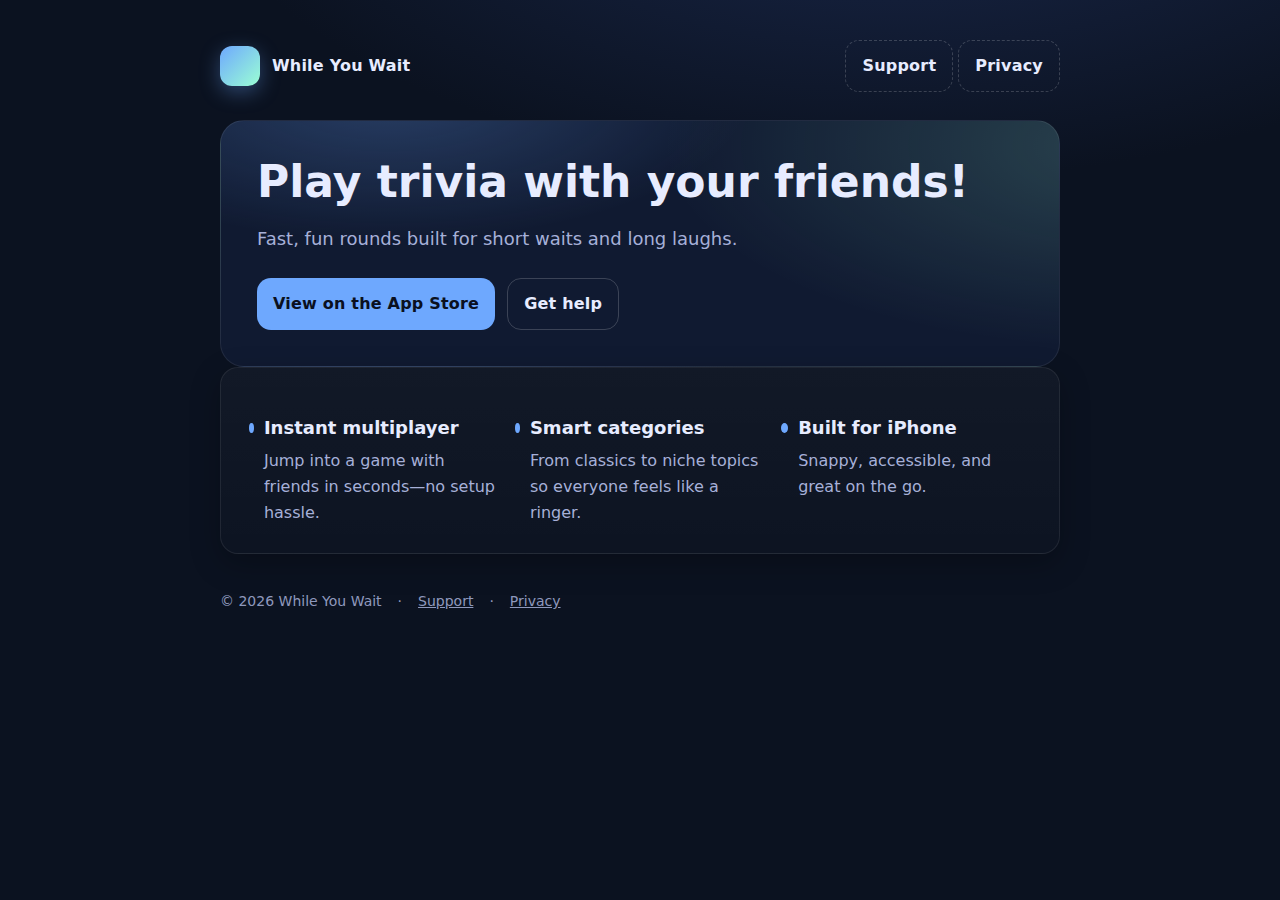
<file: index.html>
<!DOCTYPE html>
<html lang="en">
<head>
  <meta charset="utf-8" />
  <meta name="viewport" content="width=device-width, initial-scale=1" />
  <title>While You Wait</title>
  <meta name="description" content="Play trivia with your friends!" />
  <link rel="icon" href="data:image/svg+xml,<svg xmlns=%22http://www.w3.org/2000/svg%22 viewBox=%220 0 100 100%22><rect width=%22100%22 height=%22100%22 rx=%2220%22 fill=%22%236ea8fe%22/></svg>">
  <meta property="og:title" content="While You Wait" />
  <meta property="og:description" content="Play trivia with your friends!" />
  <meta property="og:type" content="website" />
  <meta property="og:url" content="https://geoffgrammer.github.io/" />
  <meta property="og:image" content="https://geoffgrammer.github.io/og.png" />
  <link rel="apple-touch-icon" href="/apple-touch-icon.png" />
  <link rel="stylesheet" href="/assets/styles.css" />
</head>
<body>
  <div class="container">
    <header class="nav">
      <a class="brand" href="/">
        <div class="logo" aria-hidden="true"></div>
        <span>While You Wait</span>
      </a>
      <nav>
        <a class="badge" href="/support/">Support</a>
        <a class="badge" href="/privacy/">Privacy</a>
      </nav>
    </header>

    <section class="hero">
      <h1>Play trivia with your friends!</h1>
      <p>Fast, fun rounds built for short waits and long laughs.</p>
      <div class="cta-row">
        <!-- Replace with your App Store product link when live -->
        <a class="button" href="#" aria-label="View on the App Store">View on the App Store</a>
        <a class="button secondary" href="/support/">Get help</a>
      </div>
    </section>

    <section class="card">
      <div class="grid">
        <div class="kv">
          <div class="dot" aria-hidden="true"></div>
          <div>
            <h3>Instant multiplayer</h3>
            <p>Jump into a game with friends in seconds—no setup hassle.</p>
          </div>
        </div>
        <div class="kv">
          <div class="dot" aria-hidden="true"></div>
          <div>
            <h3>Smart categories</h3>
            <p>From classics to niche topics so everyone feels like a ringer.</p>
          </div>
        </div>
        <div class="kv">
          <div class="dot" aria-hidden="true"></div>
          <div>
            <h3>Built for iPhone</h3>
            <p>Snappy, accessible, and great on the go.</p>
          </div>
        </div>
      </div>
    </section>

    <footer class="footer">
      <span>© <span id="y"></span> While You Wait</span> ·
      <a href="/support/">Support</a> ·
      <a href="/privacy/">Privacy</a>
    </footer>
  </div>
  <script>
    document.getElementById('y').textContent = new Date().getFullYear();
  </script>
</body>
</html>
</file>
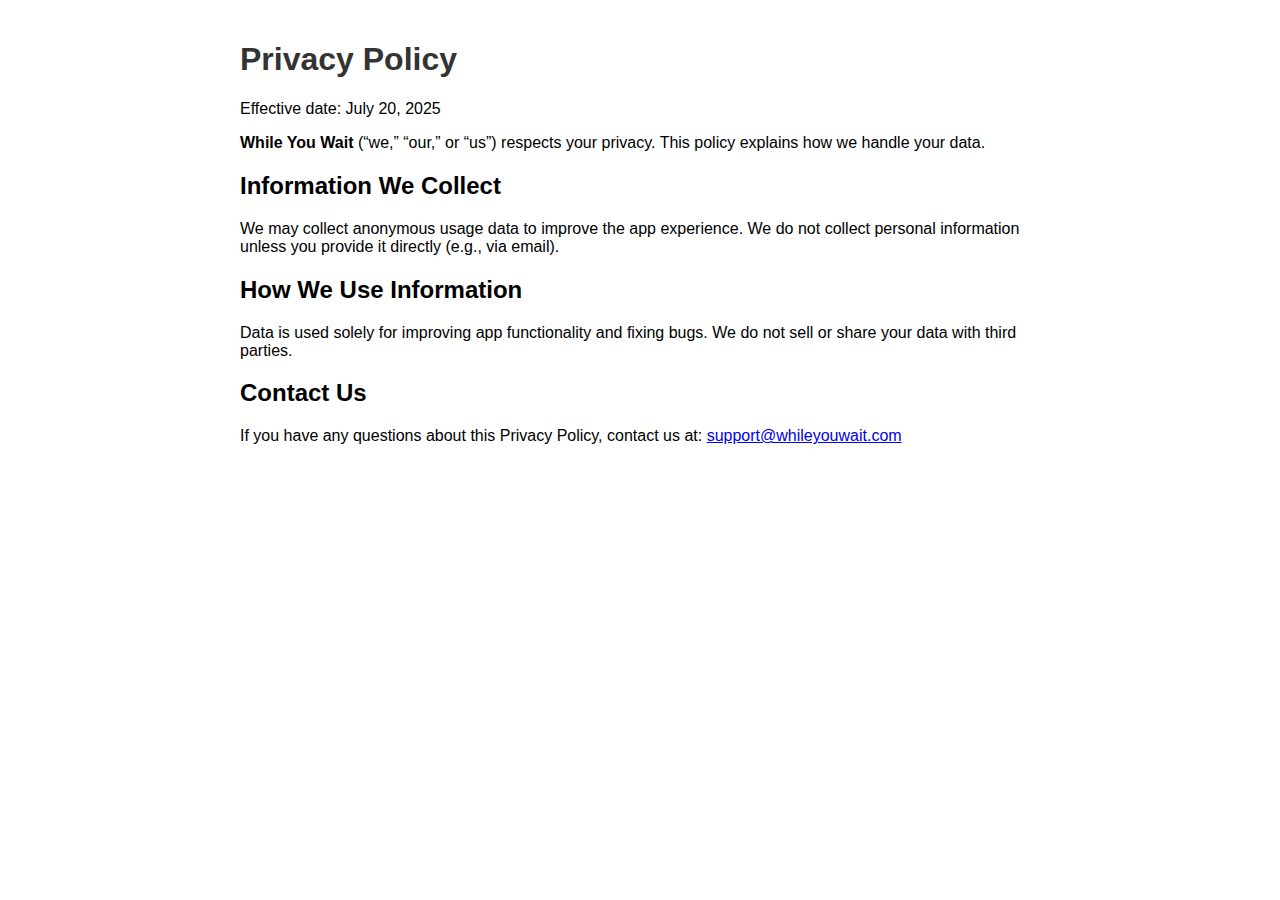
<file: privacy/index.html>
<!DOCTYPE html>
<html lang="en">
<head>
  <meta charset="UTF-8">
  <meta name="viewport" content="width=device-width, initial-scale=1.0">
  <title>Privacy Policy – While You Wait</title>
  <style>
    body { font-family: Arial, sans-serif; max-width: 800px; margin: auto; padding: 20px; }
    h1 { color: #333; }
  </style>
</head>
<body>
  <h1>Privacy Policy</h1>
  <p>Effective date: July 20, 2025</p>
  <p><strong>While You Wait</strong> (“we,” “our,” or “us”) respects your privacy. This policy explains how we handle your data.</p>
  <h2>Information We Collect</h2>
  <p>We may collect anonymous usage data to improve the app experience. We do not collect personal information unless you provide it directly (e.g., via email).</p>
  <h2>How We Use Information</h2>
  <p>Data is used solely for improving app functionality and fixing bugs. We do not sell or share your data with third parties.</p>
  <h2>Contact Us</h2>
  <p>If you have any questions about this Privacy Policy, contact us at:
    <a href="mailto:support@whileyouwait.com">support@whileyouwait.com</a>
  </p>
</body>
</html>
</file>
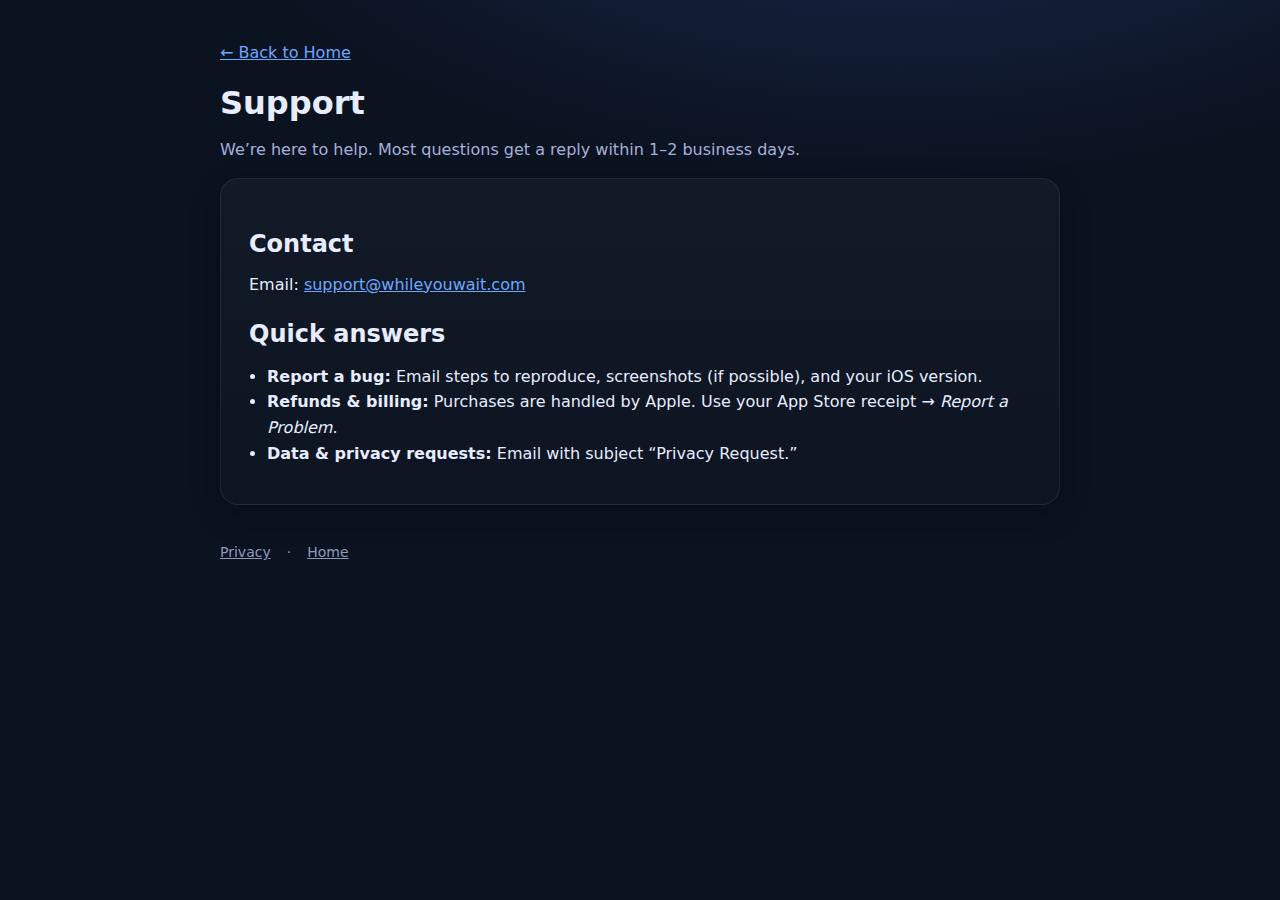
<file: support/index.html>
<!DOCTYPE html>
<html lang="en">
<head>
  <meta charset="utf-8" />
  <meta name="viewport" content="width=device-width, initial-scale=1" />
  <title>Support — While You Wait</title>
  <meta name="description" content="Get help with While You Wait." />
  <link rel="stylesheet" href="/assets/styles.css" />
</head>
<body>
  <div class="container">
    <a class="back" href="/">← Back to Home</a>
    <h1 class="main-title">Support</h1>
    <p class="lead">We’re here to help. Most questions get a reply within 1–2 business days.</p>

    <section class="card content">
      <h2>Contact</h2>
      <p>Email: <a href="mailto:support@whileyouwait.com">support@whileyouwait.com</a></p>

      <h2>Quick answers</h2>
      <ul class="clean">
        <li><strong>Report a bug:</strong> Email steps to reproduce, screenshots (if possible), and your iOS version.</li>
        <li><strong>Refunds & billing:</strong> Purchases are handled by Apple. Use your App Store receipt → <em>Report a Problem</em>.</li>
        <li><strong>Data & privacy requests:</strong> Email with subject “Privacy Request.”</li>
      </ul>
    </section>

    <footer class="footer">
      <a href="/privacy/">Privacy</a> · <a href="/">Home</a>
    </footer>
  </div>
</body>
</html>
</file>
<file: assets/styles.css>
:root{
  --bg:#0b1220;
  --card:#101a31;
  --text:#e7ecff;
  --muted:#a6b0d8;
  --accent:#6ea8fe;
  --accent-2:#9bffd4;
  --radius:18px;
}
*{box-sizing:border-box}
html,body{margin:0;padding:0}
body{
  font-family: system-ui, -apple-system, Segoe UI, Roboto, Inter, "Helvetica Neue", Arial, sans-serif;
  background: radial-gradient(1200px 600px at 70% -20%, #1b2a50 0%, var(--bg) 60%) fixed;
  color: var(--text);
  line-height:1.6;
}
.container{max-width: 880px; margin: 0 auto; padding: 40px 20px 80px;}
.nav{display:flex; align-items:center; justify-content:space-between; margin-bottom:28px;}
.brand{display:flex; gap:12px; align-items:center; text-decoration:none;}
.logo{width:40px; height:40px; border-radius:12px; background: linear-gradient(135deg, var(--accent), var(--accent-2)); box-shadow: 0 6px 20px rgba(110,168,254,.35);}
.brand span{font-weight:700; letter-spacing:.2px; color:var(--text)}
.card{background: linear-gradient(180deg, rgba(255,255,255,.03), rgba(255,255,255,.01)); border:1px solid rgba(255,255,255,.08); border-radius: var(--radius); padding: 28px; box-shadow: 0 10px 30px rgba(0,0,0,.25);}
.hero{
  display:grid; gap:18px; padding: 36px; border-radius: calc(var(--radius) + 6px);
  background:
    radial-gradient(600px 240px at 20% -10%, rgba(110,168,254,.25), transparent 60%),
    radial-gradient(800px 340px at 110% 10%, rgba(155,255,212,.18), transparent 60%),
    var(--card);
  border:1px solid rgba(255,255,255,.08);
}
.hero h1{margin:0; font-size:clamp(28px, 4.2vw, 44px); line-height:1.15}
.hero p{margin:0; color:var(--muted); font-size:clamp(16px,2.2vw,18px)}
.cta-row{display:flex; gap:12px; flex-wrap:wrap; margin-top:6px}
.button, .badge{
  display:inline-flex; align-items:center; gap:10px; padding:12px 16px; border-radius:14px; text-decoration:none;
  font-weight:600; letter-spacing:.2px; transition: transform .08s ease;
}
.button{background:var(--accent); color:#0a1020; border:0}
.button:hover{transform: translateY(-1px)}
.button.secondary{background:transparent; color:var(--text); border:1px solid rgba(255,255,255,.18)}
.badge{background:transparent; color:var(--text); border:1px dashed rgba(255,255,255,.18)}
.grid{display:grid; gap:16px; grid-template-columns: repeat(auto-fit, minmax(240px,1fr)); margin-top:18px}
.kv{display:flex; gap:10px; align-items:flex-start}
.kv .dot{width:10px; height:10px; border-radius:50%; background:var(--accent); margin-top:.6rem}
.kv h3{margin:0 0 6px 0; font-size:18px}
.kv p{margin:0; color:var(--muted)}
.footer{margin-top:36px; color:var(--muted); font-size:14px; display:flex; gap:16px; flex-wrap:wrap; opacity:.85}
.footer a{color:var(--muted)}
a{color:var(--accent)}
hr{border:0; height:1px; background:rgba(255,255,255,.08); margin:28px 0}
.main-title{margin:0 0 8px 0}
.lead{margin-top:0; color:var(--muted)}
.back{display:inline-block; margin-bottom:12px}
.content p{margin:0 0 12px}
.content h2{margin:18px 0 8px}
ul.clean{padding-left:18px; margin: 10px 0}
</file>
